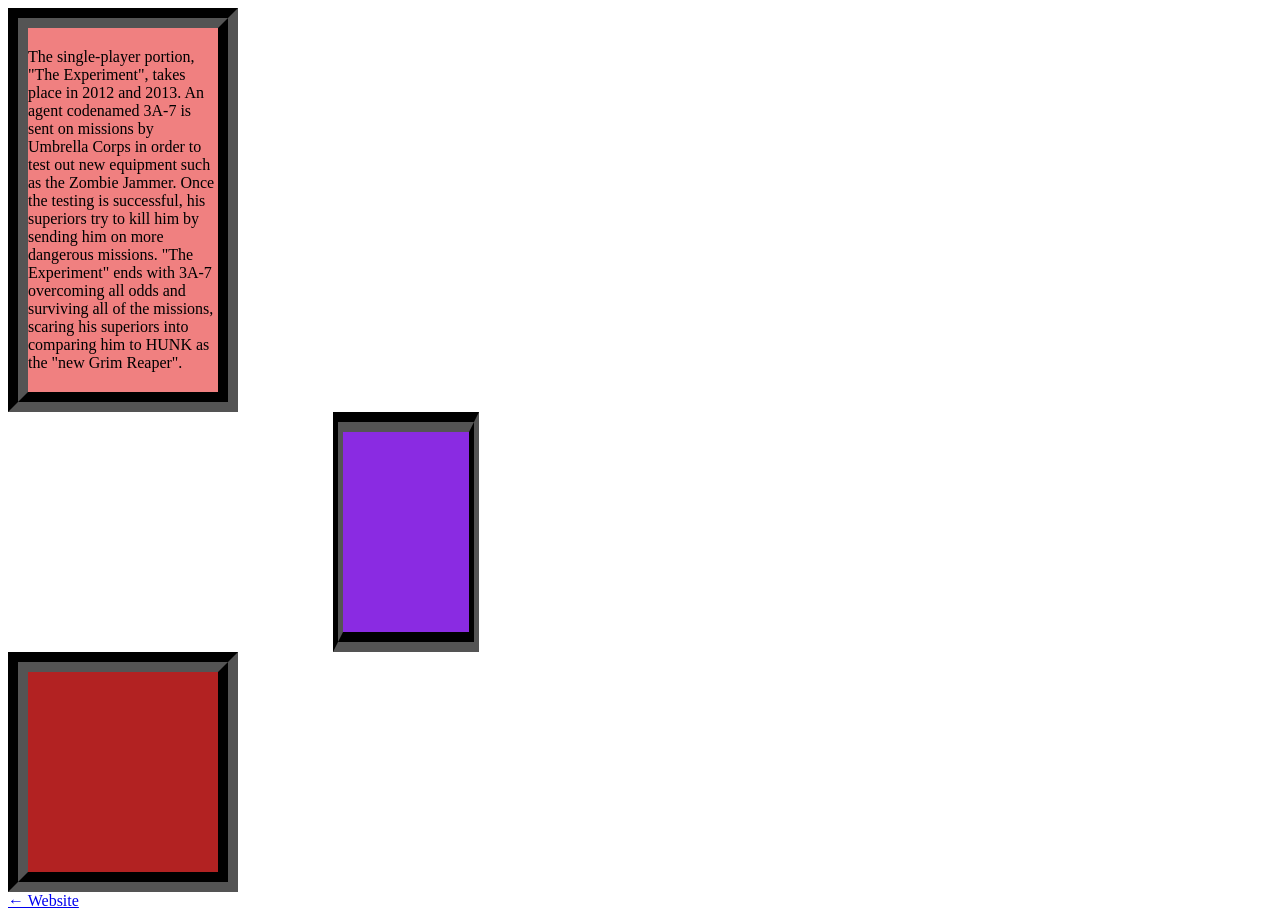
<file: index.html>
<!DOCTYPE html>
<html lang="en">
<head>
  <meta charset="UTF-8">
  <title>Exact Box Layout</title>
  <link rel="stylesheet" href="./styles.css">
</head>
<body>

  <div class="container">
    <div class="Box1">
The single-player portion, "The Experiment", takes place in 2012 and 2013. An agent codenamed 3A-7 is sent on missions by Umbrella Corps in order to test out new equipment such as the Zombie Jammer. Once the testing is successful, his superiors try to kill him by sending him on more dangerous missions. "The Experiment" ends with 3A-7 overcoming all odds and surviving all of the missions, scaring his superiors into comparing him to HUNK as the "new Grim Reaper".    </div>

    <div class="Box2"></div>
    <div class="Box3"></div>
  </div>
<a href="./index2.html" class="back-button">← Website</a>

</body>
</html>
</file>
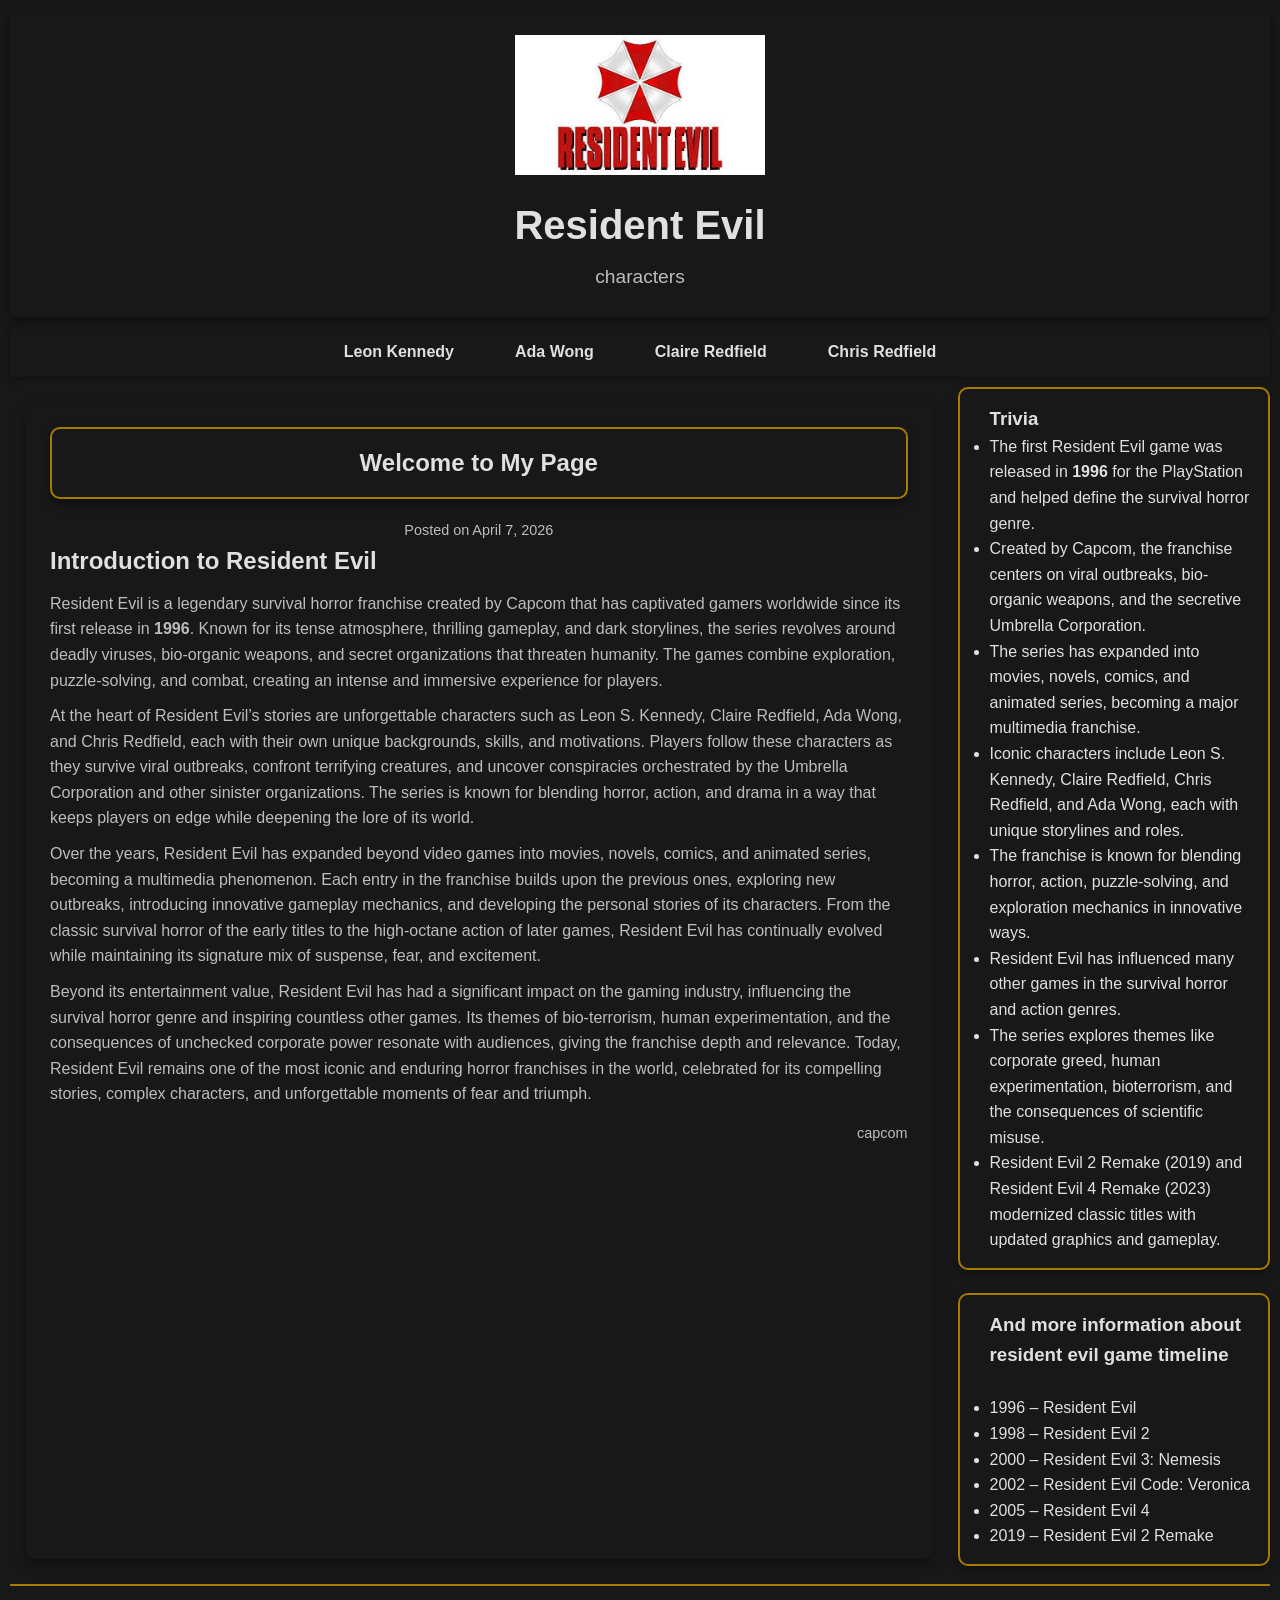
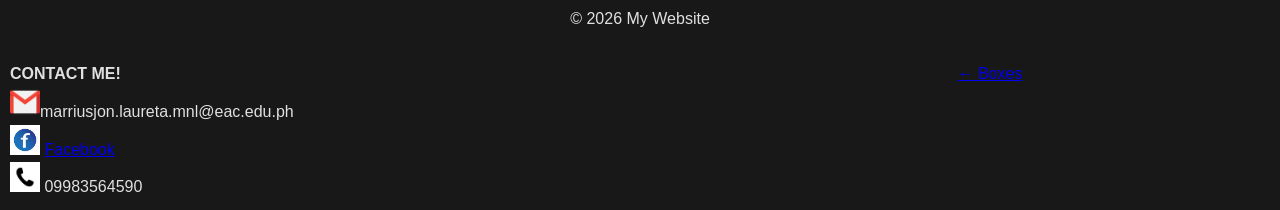
<file: index2.html>
<!DOCTYPE html>
<html lang="en">
<head>
  <meta charset="UTF-8">
  <title>page layout</title>
  <link rel="stylesheet" href="./styles2.css">
</head>
<body>

<header class="header">
  <a href="https://1000logos.net/resident-evil-logo/">
<img src="images/logo.jpg" alt="My Logo" class="logo">  </a>
  <h1 class="site-title">Resident Evil</h1>
  <p class="tagline">characters</p>
</header>

<nav class="nav">
  <ul class="nav-list">
    <li><a href="nav1.html" class="nav-link">Leon Kennedy</a></li>
    <li><a href="nav2.html" class="nav-link">Ada Wong</a></li>
    <li><a href="nav3.html" class="nav-link">Claire Redfield</a></li>
    <li><a href="nav4.html" class="nav-link">Chris Redfield</a></li>
  </ul>
</nav>

<article class="main-article">
  <header class="article-header">
    <h2 class="article-title">Welcome to My Page</h2>
    <p class="article-meta">Posted on April 7, 2026</p>
  </header>

  <section class="section">
  <h3 class="section-title">Introduction to Resident Evil</h3>
   <p class="section-text">
    Resident Evil is a legendary survival horror franchise created by Capcom that has captivated gamers worldwide since its first release in <strong>1996</strong>. Known for its tense atmosphere, thrilling gameplay, and dark storylines, the series revolves around deadly viruses, bio-organic weapons, and secret organizations that threaten humanity. The games combine exploration, puzzle-solving, and combat, creating an intense and immersive experience for players.
  </p>
  <p class="section-text">
    At the heart of Resident Evil’s stories are unforgettable characters such as Leon S. Kennedy, Claire Redfield, Ada Wong, and Chris Redfield, each with their own unique backgrounds, skills, and motivations. Players follow these characters as they survive viral outbreaks, confront terrifying creatures, and uncover conspiracies orchestrated by the Umbrella Corporation and other sinister organizations. The series is known for blending horror, action, and drama in a way that keeps players on edge while deepening the lore of its world.
  </p>
  <p class="section-text">
    Over the years, Resident Evil has expanded beyond video games into movies, novels, comics, and animated series, becoming a multimedia phenomenon. Each entry in the franchise builds upon the previous ones, exploring new outbreaks, introducing innovative gameplay mechanics, and developing the personal stories of its characters. From the classic survival horror of the early titles to the high-octane action of later games, Resident Evil has continually evolved while maintaining its signature mix of suspense, fear, and excitement.
  </p>
  <p class="section-text">
    Beyond its entertainment value, Resident Evil has had a significant impact on the gaming industry, influencing the survival horror genre and inspiring countless other games. Its themes of bio-terrorism, human experimentation, and the consequences of unchecked corporate power resonate with audiences, giving the franchise depth and relevance. Today, Resident Evil remains one of the most iconic and enduring horror franchises in the world, celebrated for its compelling stories, complex characters, and unforgettable moments of fear and triumph.
  </p>
</section>

  <footer class="article-footer">
    <p>capcom</p>
  </footer>
</article>

<div class="aside-container">
  <aside class="aside-box">
    <h3>Trivia</h3>
   <ul>
     <li>The first Resident Evil game was released in <strong>1996</strong> for the PlayStation and helped define the survival horror genre.</li>
    <li>Created by Capcom, the franchise centers on viral outbreaks, bio-organic weapons, and the secretive Umbrella Corporation.</li>
    <li>The series has expanded into movies, novels, comics, and animated series, becoming a major multimedia franchise.</li>
    <li>Iconic characters include Leon S. Kennedy, Claire Redfield, Chris Redfield, and Ada Wong, each with unique storylines and roles.</li>
    <li>The franchise is known for blending horror, action, puzzle-solving, and exploration mechanics in innovative ways.</li>
    <li>Resident Evil has influenced many other games in the survival horror and action genres.</li>
    <li>The series explores themes like corporate greed, human experimentation, bioterrorism, and the consequences of scientific misuse.</li>
    <li>Resident Evil 2 Remake (2019) and Resident Evil 4 Remake (2023) modernized classic titles with updated graphics and gameplay.</li>
  </ul>
   
  </aside>

  <aside class="aside-box">
    <h3>And more information about resident evil game timeline</h3><br>
<ul>
    <li>1996 – Resident Evil</li>
    <li>1998 – Resident Evil 2</li>
    <li>2000 – Resident Evil 3: Nemesis</li>
    <li>2002 – Resident Evil Code: Veronica</li>
    <li>2005 – Resident Evil 4</li>
    <li>2019 – Resident Evil 2 Remake</li>
  </ul>  </aside>
</div>

<footer class="footer">
  <p>&copy; 2026 My Website</p>
  </footer>
  <footer>
  <p><strong>CONTACT ME!</strong></p>
  <p><img src="images/281769.png" width="30">marriusjon.laureta.mnl@eac.edu.ph</p>
  <p><img src="images/fb.jpg" width="30"> <a href="https://www.facebook.com/ace.laureta.5">Facebook</a></p>
  <p><img src="images/phone.png" width="30"> 09983564590</p>
</footer>
<a href="./index.html" class="back-button">← Boxes</a>

</body>
</file>
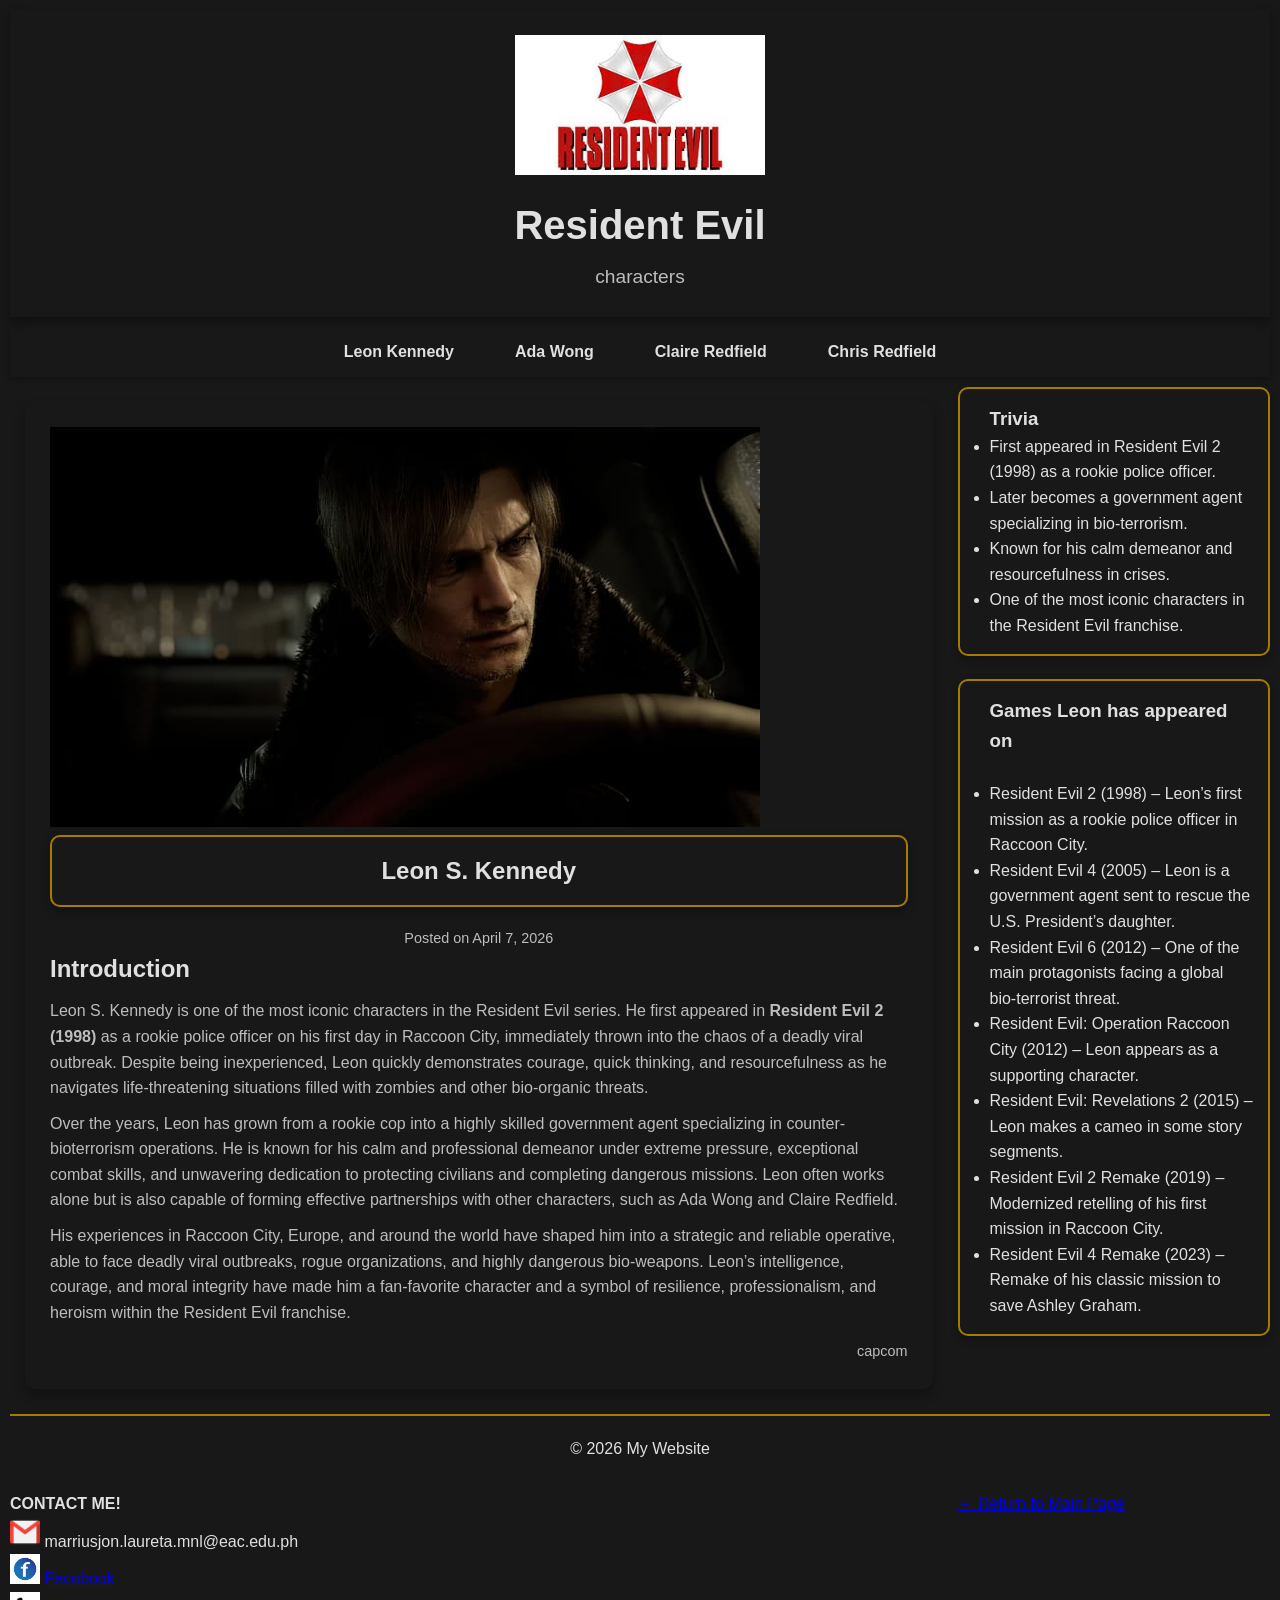
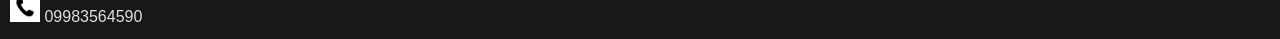
<file: nav1.html>
<!DOCTYPE html>
<html lang="en">
<head>
  <meta charset="UTF-8">
  <title>page layout</title>
  <link rel="stylesheet" href="./styles2.css">
</head>
<body>

<header class="header">
  <a href="https://1000logos.net/resident-evil-logo/">
    <img src="./images/logo.jpg" alt="My Logo" class="logo">
  </a>
  <h1 class="site-title">Resident Evil</h1>
  <p class="tagline">characters</p>
</header>

<nav class="nav">
  <ul class="nav-list">
    <li><a href="nav1.html" class="nav-link">Leon Kennedy</a></li>
    <li><a href="nav2.html" class="nav-link">Ada Wong</a></li>
    <li><a href="nav3.html" class="nav-link">Claire Redfield</a></li>
    <li><a href="nav4.html" class="nav-link">Chris Redfield</a></li>
  </ul>
</nav>
<article class="main-article">
<img src="./images/resident-evil-requiem-leon-kennedy-resident-evil-hd-wallpaper-preview.jpg" style="max-width: 100%; max-height: 400px; width: auto; height: auto;">
  <header class="article-header">
    <h2 class="article-title">Leon S. Kennedy</h2>
    <p class="article-meta">Posted on April 7, 2026</p>
  </header>

  <section class="section">
  <h3 class="section-title">Introduction</h3>
  <p class="section-text">
    Leon S. Kennedy is one of the most iconic characters in the Resident Evil series. He first appeared in <strong>Resident Evil 2 (1998)</strong> as a rookie police officer on his first day in Raccoon City, immediately thrown into the chaos of a deadly viral outbreak. Despite being inexperienced, Leon quickly demonstrates courage, quick thinking, and resourcefulness as he navigates life-threatening situations filled with zombies and other bio-organic threats.
  </p>
  <p class="section-text">
    Over the years, Leon has grown from a rookie cop into a highly skilled government agent specializing in counter-bioterrorism operations. He is known for his calm and professional demeanor under extreme pressure, exceptional combat skills, and unwavering dedication to protecting civilians and completing dangerous missions. Leon often works alone but is also capable of forming effective partnerships with other characters, such as Ada Wong and Claire Redfield.
  </p>
  <p class="section-text">
    His experiences in Raccoon City, Europe, and around the world have shaped him into a strategic and reliable operative, able to face deadly viral outbreaks, rogue organizations, and highly dangerous bio-weapons. Leon’s intelligence, courage, and moral integrity have made him a fan-favorite character and a symbol of resilience, professionalism, and heroism within the Resident Evil franchise.
  </p>
</section>

  <footer class="article-footer">
    <p>capcom</p>
  </footer>
</article>

<div class="aside-container">
  <aside class="aside-box">
    <h3>Trivia</h3>
   <ul>
     <li>First appeared in Resident Evil 2 (1998) as a rookie police officer.</li>
    <li>Later becomes a government agent specializing in bio-terrorism.</li>
    <li>Known for his calm demeanor and resourcefulness in crises.</li>
    <li>One of the most iconic characters in the Resident Evil franchise.</li>
  </ul>
   
  </aside>

  <aside class="aside-box">
    <h3>Games Leon has appeared on</h3><br>
<ul>
     <li>Resident Evil 2 (1998) – Leon’s first mission as a rookie police officer in Raccoon City.</li>
    <li>Resident Evil 4 (2005) – Leon is a government agent sent to rescue the U.S. President’s daughter.</li>
    <li>Resident Evil 6 (2012) – One of the main protagonists facing a global bio-terrorist threat.</li>
    <li>Resident Evil: Operation Raccoon City (2012) – Leon appears as a supporting character.</li>
    <li>Resident Evil: Revelations 2 (2015) – Leon makes a cameo in some story segments.</li>
    <li>Resident Evil 2 Remake (2019) – Modernized retelling of his first mission in Raccoon City.</li>
    <li>Resident Evil 4 Remake (2023) – Remake of his classic mission to save Ashley Graham.</li>
  </ul>  </aside>
</div>

<footer class="footer">
  <p>&copy; 2026 My Website</p>
  </footer>
<footer>
  <p><strong>CONTACT ME!</strong></p>
  <p><img src="./images/281769.png" width="30"> marriusjon.laureta.mnl@eac.edu.ph</p>
  <p><img src="./images/fb.jpg" width="30"> <a href="https://www.facebook.com/ace.laureta.5">Facebook</a></p>
  <p><img src="./images/phone.png" width="30"> 09983564590</p>
</footer><a href="./index2.html" class="back-button">← Return to Main Page</a>
</body>
</file>
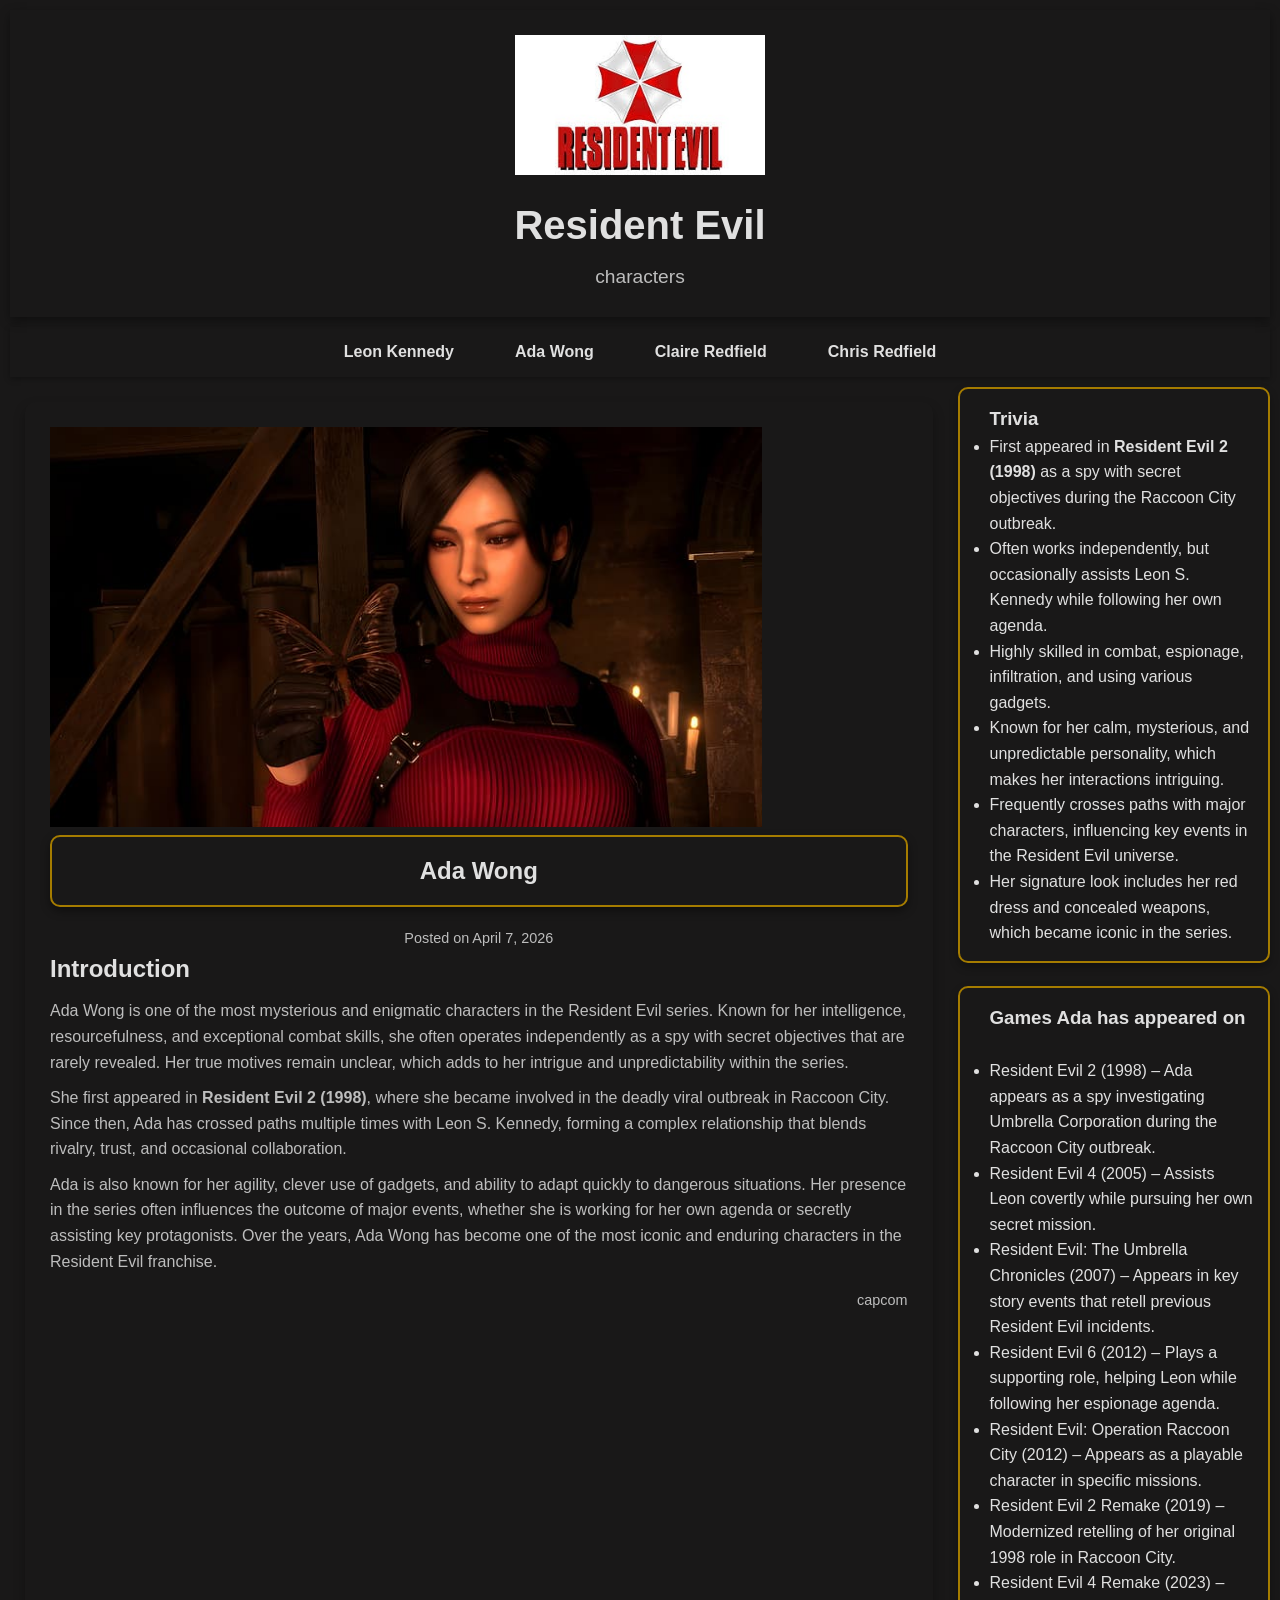
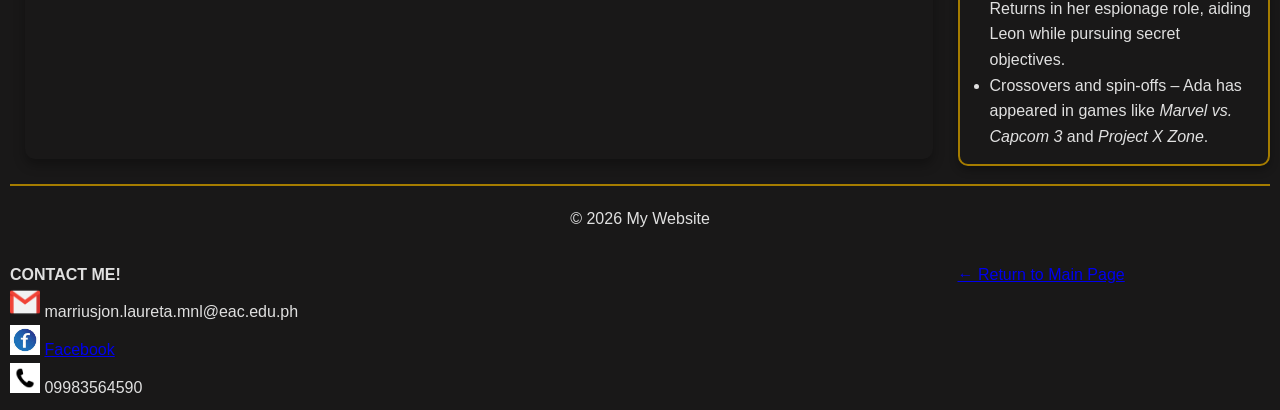
<file: nav2.html>
<!DOCTYPE html>
<html lang="en">
<head>
  <meta charset="UTF-8">
  <title>page layout</title>
  <link rel="stylesheet" href="styles2.css">
</head>
<body>

<header class="header">
  <a href="https://1000logos.net/resident-evil-logo/">
    <img src="./images/logo.jpg" alt="My Logo" class="logo">
  </a>
  <h1 class="site-title">Resident Evil</h1>
  <p class="tagline">characters</p>
</header>

<nav class="nav">
  <ul class="nav-list">
    <li><a href="nav1.html" class="nav-link">Leon Kennedy</a></li>
    <li><a href="nav2.html" class="nav-link">Ada Wong</a></li>
    <li><a href="nav3.html" class="nav-link">Claire Redfield</a></li>
    <li><a href="nav4.html" class="nav-link">Chris Redfield</a></li>
  </ul>
</nav>
<article class="main-article">
<img src="./images/ada.jpg" style="max-width: 100%; max-height: 400px; width: auto; height: auto;">
  <header class="article-header">
    <h2 class="article-title">Ada Wong</h2>
    <p class="article-meta">Posted on April 7, 2026</p>
  </header>

  <section class="section">
  <h3 class="section-title">Introduction</h3>
    <p class="section-text">
    Ada Wong is one of the most mysterious and enigmatic characters in the Resident Evil series. Known for her intelligence, resourcefulness, and exceptional combat skills, she often operates independently as a spy with secret objectives that are rarely revealed. Her true motives remain unclear, which adds to her intrigue and unpredictability within the series.
  </p>
  <p class="section-text">
    She first appeared in <strong>Resident Evil 2 (1998)</strong>, where she became involved in the deadly viral outbreak in Raccoon City. Since then, Ada has crossed paths multiple times with Leon S. Kennedy, forming a complex relationship that blends rivalry, trust, and occasional collaboration. 
  </p>
  <p class="section-text">
    Ada is also known for her agility, clever use of gadgets, and ability to adapt quickly to dangerous situations. Her presence in the series often influences the outcome of major events, whether she is working for her own agenda or secretly assisting key protagonists. Over the years, Ada Wong has become one of the most iconic and enduring characters in the Resident Evil franchise.
  </p>
</section>

  <footer class="article-footer">
    <p>capcom</p>
  </footer>
</article>

<div class="aside-container">
  <aside class="aside-box">
    <h3>Trivia</h3>
   <ul>
     <li>First appeared in <strong>Resident Evil 2 (1998)</strong> as a spy with secret objectives during the Raccoon City outbreak.</li>
    <li>Often works independently, but occasionally assists Leon S. Kennedy while following her own agenda.</li>
    <li>Highly skilled in combat, espionage, infiltration, and using various gadgets.</li>
    <li>Known for her calm, mysterious, and unpredictable personality, which makes her interactions intriguing.</li>
    <li>Frequently crosses paths with major characters, influencing key events in the Resident Evil universe.</li>
    <li>Her signature look includes her red dress and concealed weapons, which became iconic in the series.</li>
  </ul>
   
  </aside>

  <aside class="aside-box">
    <h3>Games Ada has appeared on</h3><br>
<ul>
   <li>Resident Evil 2 (1998) – Ada appears as a spy investigating Umbrella Corporation during the Raccoon City outbreak.</li>
    <li>Resident Evil 4 (2005) – Assists Leon covertly while pursuing her own secret mission.</li>
    <li>Resident Evil: The Umbrella Chronicles (2007) – Appears in key story events that retell previous Resident Evil incidents.</li>
    <li>Resident Evil 6 (2012) – Plays a supporting role, helping Leon while following her espionage agenda.</li>
    <li>Resident Evil: Operation Raccoon City (2012) – Appears as a playable character in specific missions.</li>
    <li>Resident Evil 2 Remake (2019) – Modernized retelling of her original 1998 role in Raccoon City.</li>
    <li>Resident Evil 4 Remake (2023) – Returns in her espionage role, aiding Leon while pursuing secret objectives.</li>
    <li>Crossovers and spin-offs – Ada has appeared in games like <em>Marvel vs. Capcom 3</em> and <em>Project X Zone</em>.</li>
  </ul> 
</aside>
</div>

<footer class="footer">
  <p>&copy; 2026 My Website</p>
  </footer>
 <footer>
  <p><strong>CONTACT ME!</strong></p>
  <p><img src="./images/281769.png" width="30"> marriusjon.laureta.mnl@eac.edu.ph</p>
  <p><img src="./images/fb.jpg" width="30"> <a href="https://www.facebook.com/ace.laureta.5">Facebook</a></p>
  <p><img src="./images/phone.png" width="30"> 09983564590</p>
</footer>
<a href="./index2.html" class="back-button">← Return to Main Page</a>
</body>
</file>
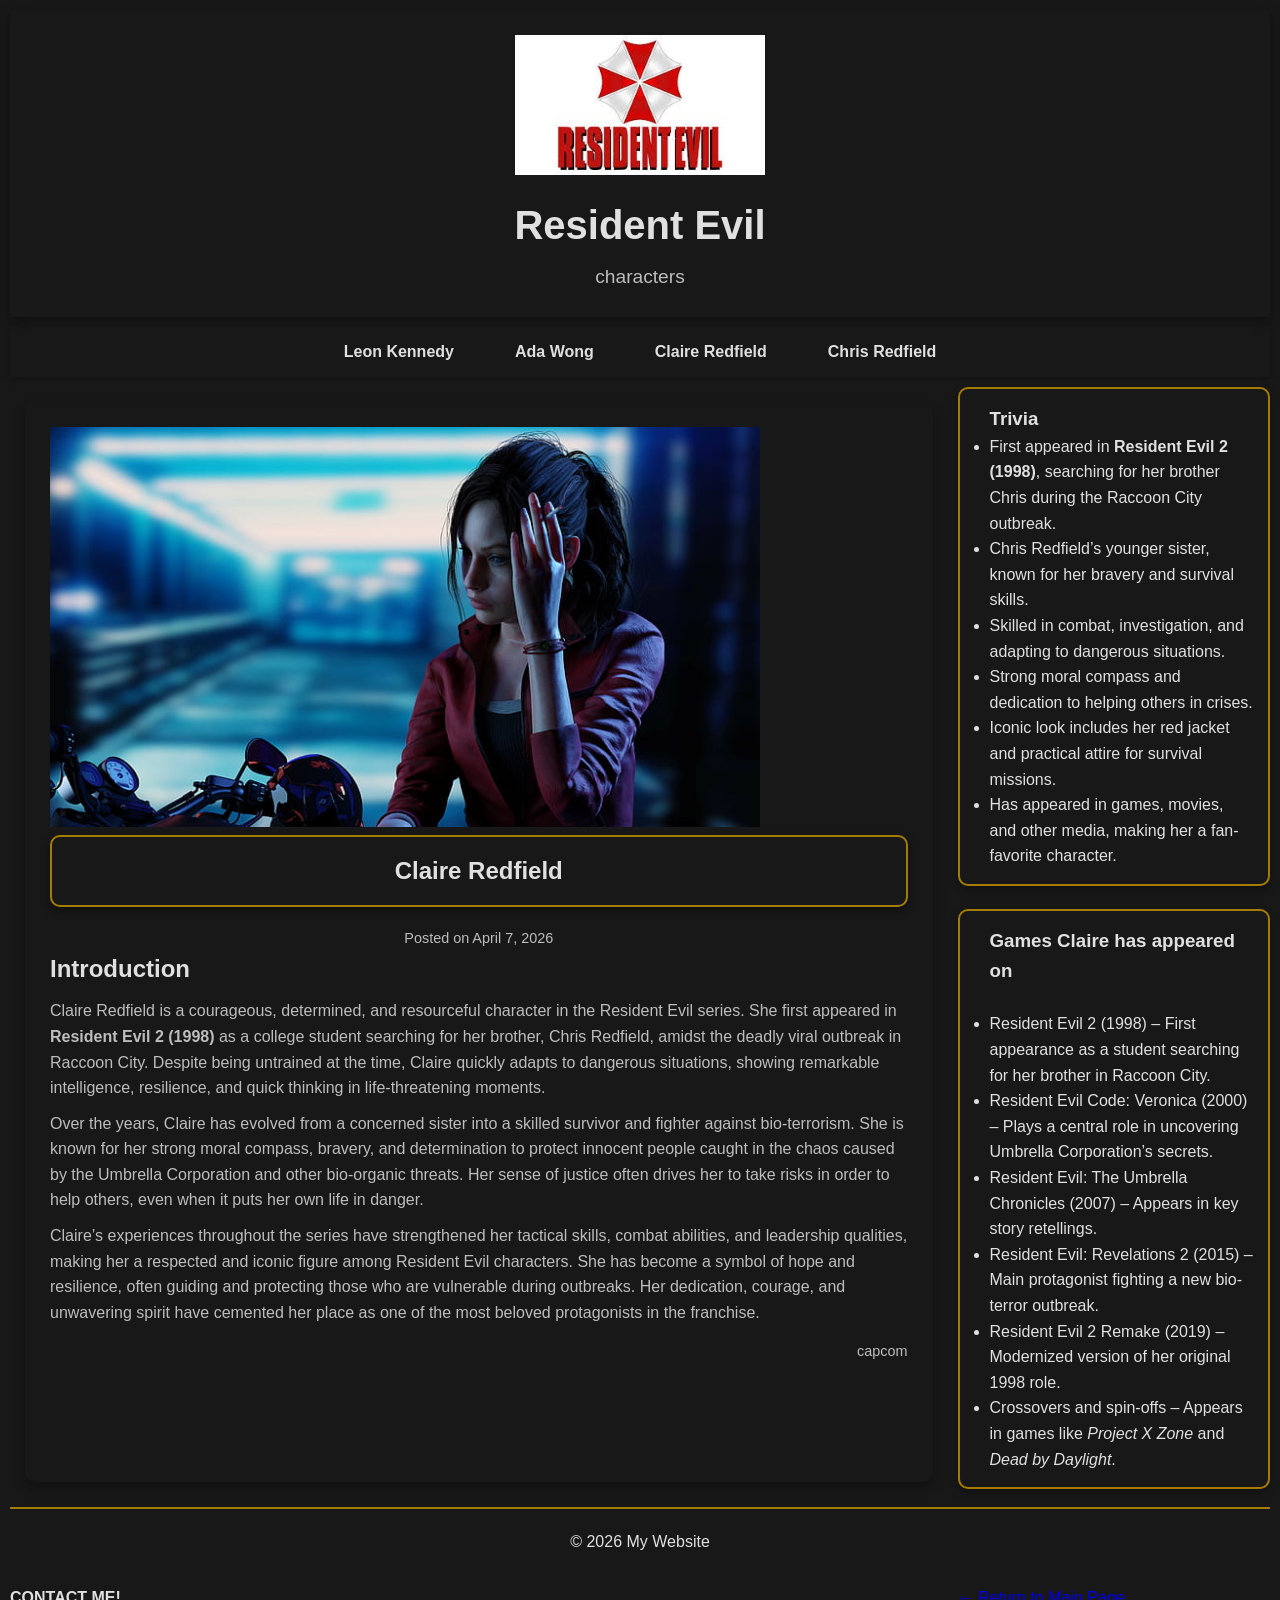
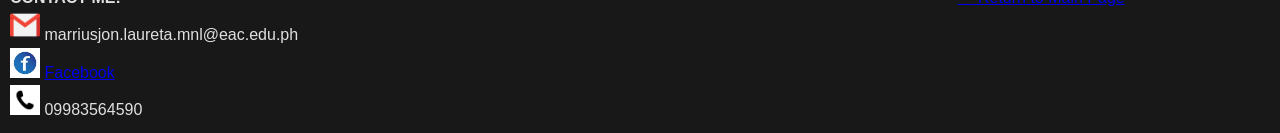
<file: nav3.html>
<!DOCTYPE html>
<html lang="en">
<head>
  <meta charset="UTF-8">
  <title>page layout</title>
  <link rel="stylesheet" href="styles2.css">
</head>
<body>

<header class="header">
  <a href="https://1000logos.net/resident-evil-logo/">
    <img src="./images/logo.jpg" alt="My Logo" class="logo">
  </a>
  <h1 class="site-title">Resident Evil</h1>
  <p class="tagline">characters</p>
</header>

<nav class="nav">
  <ul class="nav-list">
    <li><a href="nav1.html" class="nav-link">Leon Kennedy</a></li>
    <li><a href="nav2.html" class="nav-link">Ada Wong</a></li>
    <li><a href="nav3.html" class="nav-link">Claire Redfield</a></li>
    <li><a href="nav4.html" class="nav-link">Chris Redfield</a></li>
  </ul>
</nav>
<article class="main-article">
<img src="./images/4kclaire.jpg" style="max-width: 100%; max-height: 400px; width: auto; height: auto;">
  <header class="article-header">
    <h2 class="article-title">Claire Redfield</h2>
    <p class="article-meta">Posted on April 7, 2026</p>
  </header>

  <section class="section">
  <h3 class="section-title">Introduction</h3>
    <p class="section-text">
    Claire Redfield is a courageous, determined, and resourceful character in the Resident Evil series. She first appeared in <strong>Resident Evil 2 (1998)</strong> as a college student searching for her brother, Chris Redfield, amidst the deadly viral outbreak in Raccoon City. Despite being untrained at the time, Claire quickly adapts to dangerous situations, showing remarkable intelligence, resilience, and quick thinking in life-threatening moments.
  </p>
  <p class="section-text">
    Over the years, Claire has evolved from a concerned sister into a skilled survivor and fighter against bio-terrorism. She is known for her strong moral compass, bravery, and determination to protect innocent people caught in the chaos caused by the Umbrella Corporation and other bio-organic threats. Her sense of justice often drives her to take risks in order to help others, even when it puts her own life in danger.
  </p>
  <p class="section-text">
    Claire’s experiences throughout the series have strengthened her tactical skills, combat abilities, and leadership qualities, making her a respected and iconic figure among Resident Evil characters. She has become a symbol of hope and resilience, often guiding and protecting those who are vulnerable during outbreaks. Her dedication, courage, and unwavering spirit have cemented her place as one of the most beloved protagonists in the franchise.
  </p>
</section>

  <footer class="article-footer">
    <p>capcom</p>
  </footer>
</article>

<div class="aside-container">
  <aside class="aside-box">
    <h3>Trivia</h3>
   <ul>
     
    <li>First appeared in <strong>Resident Evil 2 (1998)</strong>, searching for her brother Chris during the Raccoon City outbreak.</li>
    <li>Chris Redfield’s younger sister, known for her bravery and survival skills.</li>
    <li>Skilled in combat, investigation, and adapting to dangerous situations.</li>
    <li>Strong moral compass and dedication to helping others in crises.</li>
    <li>Iconic look includes her red jacket and practical attire for survival missions.</li>
    <li>Has appeared in games, movies, and other media, making her a fan-favorite character.</li>
  </ul>
   
  </aside>

  <aside class="aside-box">
    <h3>Games Claire has appeared on</h3><br>
<ul>
      <li>Resident Evil 2 (1998) – First appearance as a student searching for her brother in Raccoon City.</li>
    <li>Resident Evil Code: Veronica (2000) – Plays a central role in uncovering Umbrella Corporation’s secrets.</li>
    <li>Resident Evil: The Umbrella Chronicles (2007) – Appears in key story retellings.</li>
    <li>Resident Evil: Revelations 2 (2015) – Main protagonist fighting a new bio-terror outbreak.</li>
    <li>Resident Evil 2 Remake (2019) – Modernized version of her original 1998 role.</li>
    <li>Crossovers and spin-offs – Appears in games like <em>Project X Zone</em> and <em>Dead by Daylight</em>.</li>
  </ul> </aside>
</div>

<footer class="footer">
  <p>&copy; 2026 My Website</p>
  </footer>
  <footer>
  <p><strong>CONTACT ME!</strong></p>
  <p><img src="./images/281769.png" width="30"> marriusjon.laureta.mnl@eac.edu.ph</p>
  <p><img src="./images/fb.jpg" width="30"> <a href="https://www.facebook.com/ace.laureta.5">Facebook</a></p>
  <p><img src="./images/phone.png" width="30"> 09983564590</p>
</footer>
<a href="./index2.html" class="back-button">← Return to Main Page</a>
</body>
</file>
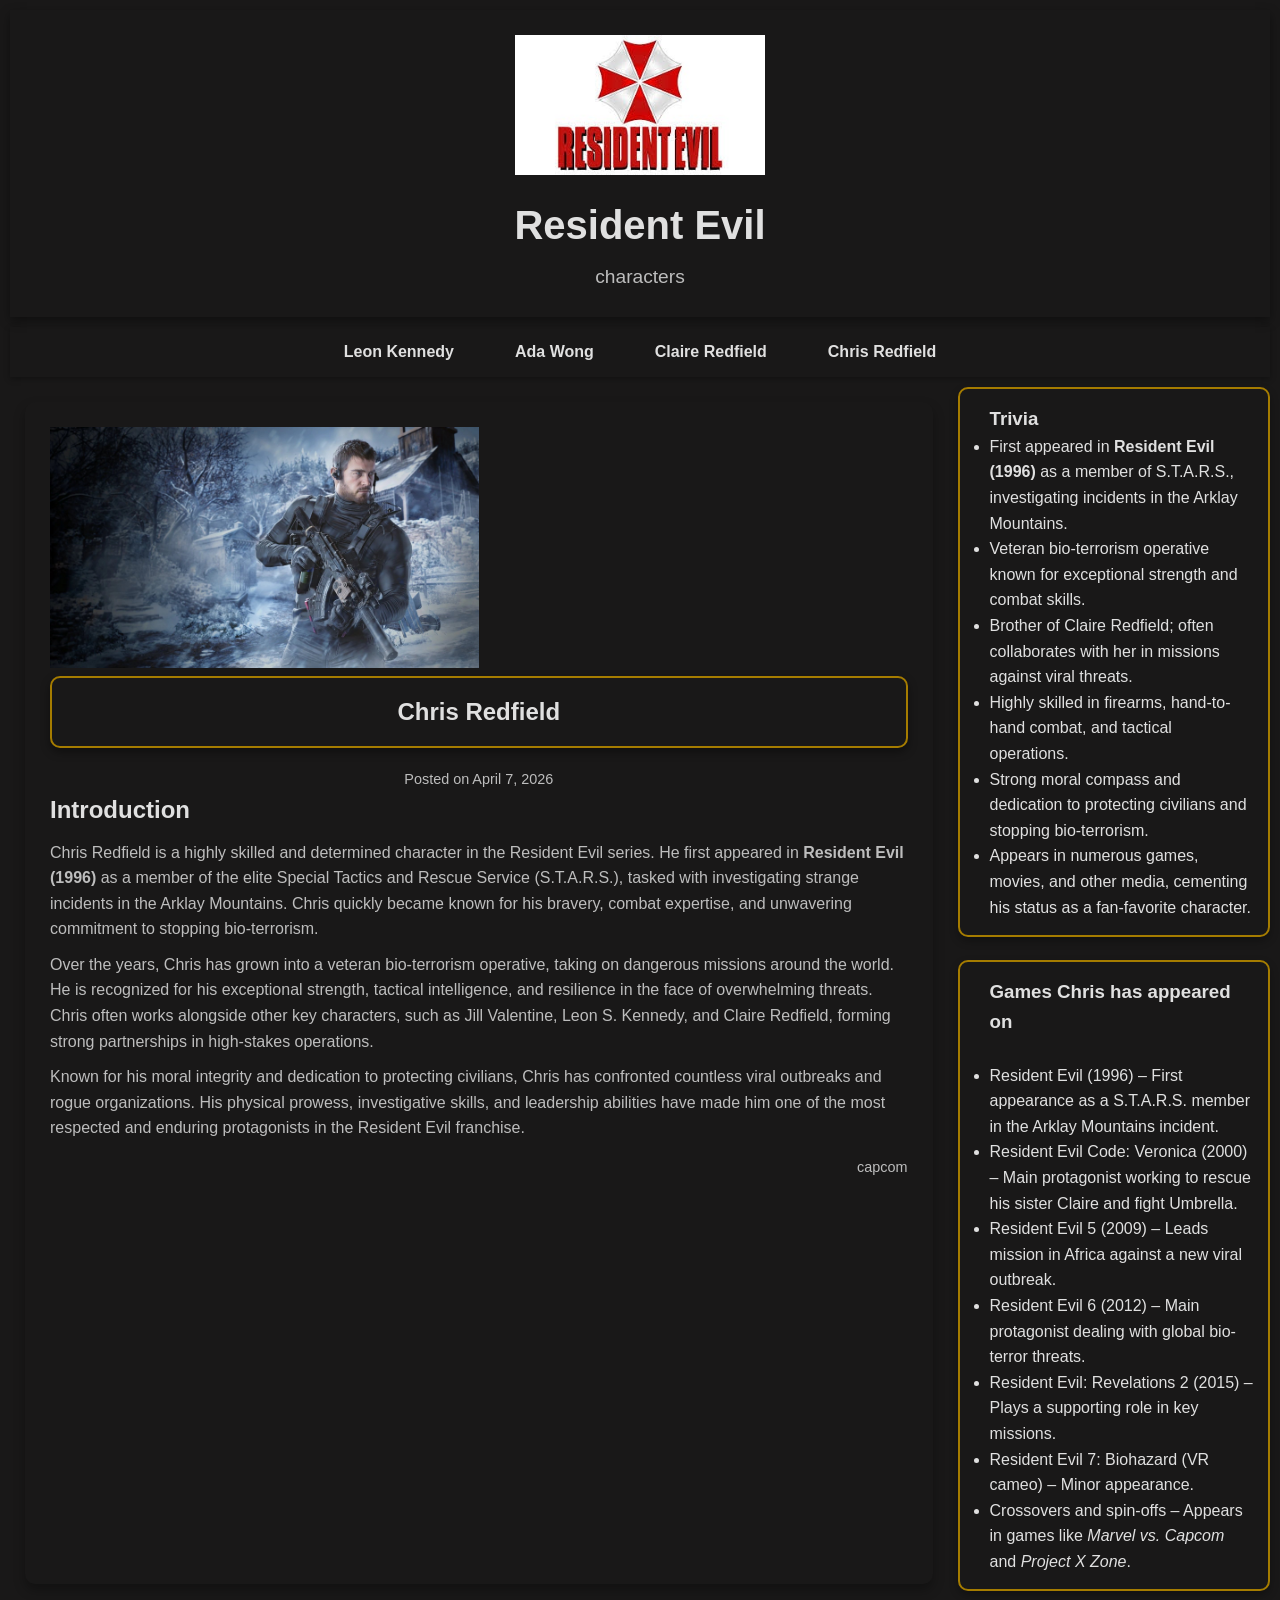
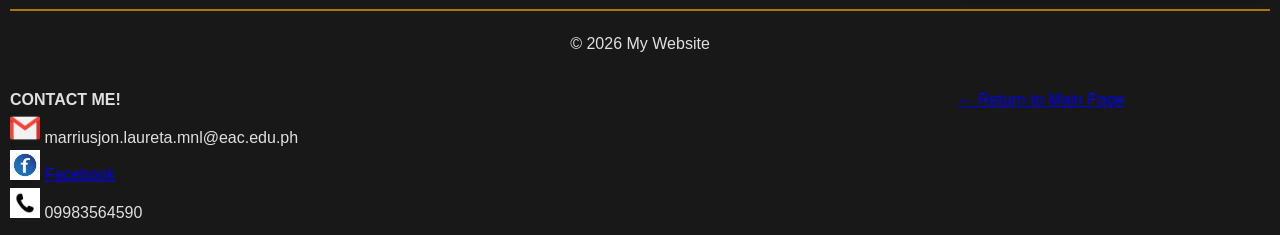
<file: nav4.html>
<!DOCTYPE html>
<html lang="en">
<head>
  <meta charset="UTF-8">
  <title>page layout</title>
  <link rel="stylesheet" href="styles2.css">
</head>
<body>

<header class="header">
  <a href="https://1000logos.net/resident-evil-logo/">
    <img src="./images/logo.jpg" alt="My Logo" class="logo">
  </a>
  <h1 class="site-title">Resident Evil</h1>
  <p class="tagline">characters</p>
</header>

<nav class="nav">
  <ul class="nav-list">
    <li><a href="nav1.html" class="nav-link">Leon Kennedy</a></li>
    <li><a href="nav2.html" class="nav-link">Ada Wong</a></li>
    <li><a href="nav3.html" class="nav-link">Claire Redfield</a></li>
    <li><a href="nav4.html" class="nav-link">Chris Redfield</a></li>
  </ul>
</nav>
<article class="main-article">
<img src="./images/4kchris.jpg" style="width: 50%; max-height: 500px; height: auto; object-fit: contain;">
  <header class="article-header">
    <h2 class="article-title">Chris Redfield</h2>
    <p class="article-meta">Posted on April 7, 2026</p>
  </header>

  <section class="section">
  <h3 class="section-title">Introduction</h3>
      <p class="section-text">
      Chris Redfield is a highly skilled and determined character in the Resident Evil series. He first appeared in <strong>Resident Evil (1996)</strong> as a member of the elite Special Tactics and Rescue Service (S.T.A.R.S.), tasked with investigating strange incidents in the Arklay Mountains. Chris quickly became known for his bravery, combat expertise, and unwavering commitment to stopping bio-terrorism.
    </p>
    <p class="section-text">
      Over the years, Chris has grown into a veteran bio-terrorism operative, taking on dangerous missions around the world. He is recognized for his exceptional strength, tactical intelligence, and resilience in the face of overwhelming threats. Chris often works alongside other key characters, such as Jill Valentine, Leon S. Kennedy, and Claire Redfield, forming strong partnerships in high-stakes operations.
    </p>
    <p class="section-text">
      Known for his moral integrity and dedication to protecting civilians, Chris has confronted countless viral outbreaks and rogue organizations. His physical prowess, investigative skills, and leadership abilities have made him one of the most respected and enduring protagonists in the Resident Evil franchise.
    </p>
</section>

  <footer class="article-footer">
    <p>capcom</p>
  </footer>
</article>

<div class="aside-container">
  <aside class="aside-box">
    <h3>Trivia</h3>
   <ul>
    <li>First appeared in <strong>Resident Evil (1996)</strong> as a member of S.T.A.R.S., investigating incidents in the Arklay Mountains.</li>
    <li>Veteran bio-terrorism operative known for exceptional strength and combat skills.</li>
    <li>Brother of Claire Redfield; often collaborates with her in missions against viral threats.</li>
    <li>Highly skilled in firearms, hand-to-hand combat, and tactical operations.</li>
    <li>Strong moral compass and dedication to protecting civilians and stopping bio-terrorism.</li>
    <li>Appears in numerous games, movies, and other media, cementing his status as a fan-favorite character.</li>
  </ul>
   
  </aside>

  <aside class="aside-box">
    <h3>Games Chris has appeared on</h3><br>
<ul>
      <li>Resident Evil (1996) – First appearance as a S.T.A.R.S. member in the Arklay Mountains incident.</li>
    <li>Resident Evil Code: Veronica (2000) – Main protagonist working to rescue his sister Claire and fight Umbrella.</li>
    <li>Resident Evil 5 (2009) – Leads mission in Africa against a new viral outbreak.</li>
    <li>Resident Evil 6 (2012) – Main protagonist dealing with global bio-terror threats.</li>
    <li>Resident Evil: Revelations 2 (2015) – Plays a supporting role in key missions.</li>
    <li>Resident Evil 7: Biohazard (VR cameo) – Minor appearance.</li>
    <li>Crossovers and spin-offs – Appears in games like <em>Marvel vs. Capcom</em> and <em>Project X Zone</em>.</li>
  </ul>
</aside>
</div>

<footer class="footer">
  <p>&copy; 2026 My Website</p>
  </footer>
  <footer>
  <p><strong>CONTACT ME!</strong></p>
  <p><img src="./images/281769.png" width="30"> marriusjon.laureta.mnl@eac.edu.ph</p>
  <p><img src="./images/fb.jpg" width="30"> <a href="https://www.facebook.com/ace.laureta.5">Facebook</a></p>
  <p><img src="./images/phone.png" width="30"> 09983564590</p>
</footer>
<a href="./index2.html" class="back-button">← Return to Main Page</a>
</body>
</file>
<file: styles.css>
.Box1 {
  background-color: lightcoral;
  padding-block: 20px;      
  width: 15%;
  border: 20px solid black;
    border-style: groove;

}

.Box2 {
  background-color: blueviolet;
  padding-block: 100px;
  width: 10%;
  margin-left: 325px;      
  border-block: 20px solid black;  
  border-inline: 10px solid black;
  border-style:groove;
}

.Box3 {
  background-color: firebrick;
  padding-block: 100px;
  width: 15%;
  border: 20px solid black;
    border-style: groove;

}
</file>
<file: styles2.css>
* {
  margin: 0;
  padding: 0;
  box-sizing: border-box;
}

html {
  scroll-behavior: smooth;
}

body {
  font-family: 'Roboto', 'Segoe UI', sans-serif;
  line-height: 1.6;
  background-color: #191818; /* consistent dark background */
  color: #e0e0e0;

  display: grid;
  grid-template-areas:
    "header header"
    "nav nav"
    "main-article aside-container"
    "footer footer";
  grid-template-columns: 3fr 1fr;
  gap: 10px;
  padding: 10px;
}


.header {
  grid-area: header;
  background-color: #191818;
  padding: 25px;
  text-align: center;
  box-shadow: 0 4px 10px rgba(0,0,0,0.4);
}

.logo {
  width: 250px;
  height: auto;
  margin-bottom: 10px;
}

.site-title {
  font-size: 2.5rem;
  font-weight: 700;
  margin-bottom: 5px;
}

.tagline {
  font-size: 1.2rem;
  font-weight: 400;
  color: #bdbdbd;
}


.nav {
  grid-area: nav;
  padding: 12px 0;
  text-align: center;
  box-shadow: 0 2px 6px rgba(0,0,0,0.3);
}

.nav-list {
  display: flex;
  justify-content: center;
  gap: 25px;
  list-style: none;
}

.nav-link {
  color: #e0e0e0;
  text-decoration: none;
  padding: 10px 18px;
  border-radius: 6px;
  font-weight: 600;
  transition: all 0.3s ease;
}

.nav-link:hover {
  background-color: #5c6bc0;
  color: #fff;
  transform: translateY(-2px);
}

.main-article {
  grid-area: main-article;
  background-color: #191818;
  padding: 25px;
  margin: 15px;
  border-radius: 10px;
  box-shadow: 0 6px 12px rgba(0,0,0,0.3);
  transition: 0.3s;
}

.main-article:hover {
  transform: translateY(-3px);
}

.article-header h2 {
  margin-bottom: 20px;
  padding: 15px;
  border: 2px solid #A57C00;
  border-radius: 10px;
  text-align: center;
  background-color: #191818;
  box-shadow: 0 4px 10px rgba(0,0,0,0.4);
}

.article-meta {
  text-align: center;
  font-size: 0.9rem;
  color: #bdbdbd;
  margin-top: 5px;
}

.section {
  margin-bottom: 15px;
}

.section-title {
  font-size: 1.5rem;
  margin-bottom: 10px;
}

.section-text {
  color: #bdbdbd;
  margin-bottom: 10px;
}

/* ARTICLE FOOTER */
.article-footer {
  text-align: right;
  font-size: 0.9rem;
  color: #bdbdbd;
}


.aside-container {
  display: flex;
  flex-direction: column;
  grid-area: aside-container;
  gap: 15px;
}

.aside-box {
  background-color: #191818;
  border: 2px solid #A57C00;
  padding: 15px;
  border-radius: 10px;
  box-shadow: 0 4px 8px rgba(0,0,0,0.3);
  transition: all 0.3s ease;
  margin-bottom: 8px;
  padding-left: 30px;
}


.aside-box:hover {
  transform: translateY(-2px);
  border-color: #5c6bc0;
}


.footer {
  grid-area: footer;
  background-color: #191818;
  text-align: center;
  padding: 20px;
  border-top: 2px solid #A57C00;
  color: #e0e0e0;
}

.footer a {
  color: #5c6bc0;
  text-decoration: none;
  transition: all 0.3s;
}

.footer a:hover {
  color: #FFBF00;
}


@media (max-width: 768px) {
  body {
    grid-template-areas:
      "header"
      "nav"
      "main-article"
      "aside-container"
      "footer";
    grid-template-columns: 1fr;
  }

  .nav-list {
    flex-direction: column;
    gap: 10px;
  }

  .aside-container {
    flex-direction: row;
    flex-wrap: wrap;
  }

  .aside-box {
    flex: 1 1 45%;
  }

}
</file>
